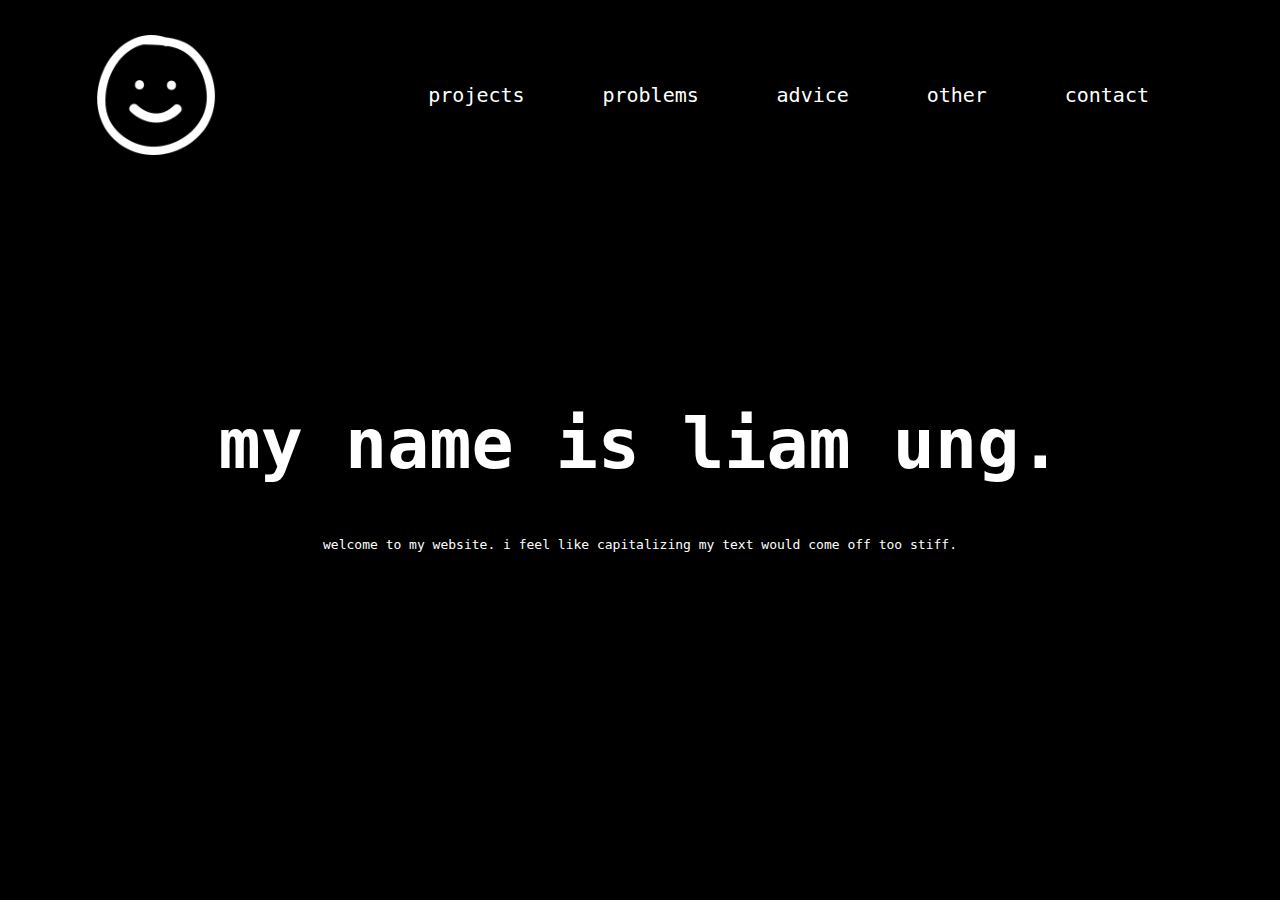
<file: index.html>
<!DOCTYPE html>
<html lang>

<head>
    <title>liamverse</title>
    <link rel="icon" type="image/x-icon" href="smiley_face.ico">
    <link rel="stylesheet" href="style.css">
</head>
<body>
    <div class="banner">
        <div class="navbar">
        <img src="image.png" class="logo" alt>
            <ul>
                <li><a href='projects.html'>projects</a></li>
                <li><a href='problems.html'>problems</a></li>
                <li><a href='advice.html'>advice</a></li>
                <li><a href='other.html'>other</a></li>
                <li><a href='contact.html'>contact</a></li>
            </ul>
        </div>

        <div class="content">
            <h1>my name is liam ung.</h1>
            <p>welcome to my website. i feel like capitalizing my text would come off too stiff.</p>
        </div>
    </div>
</body>
</html>
</file>
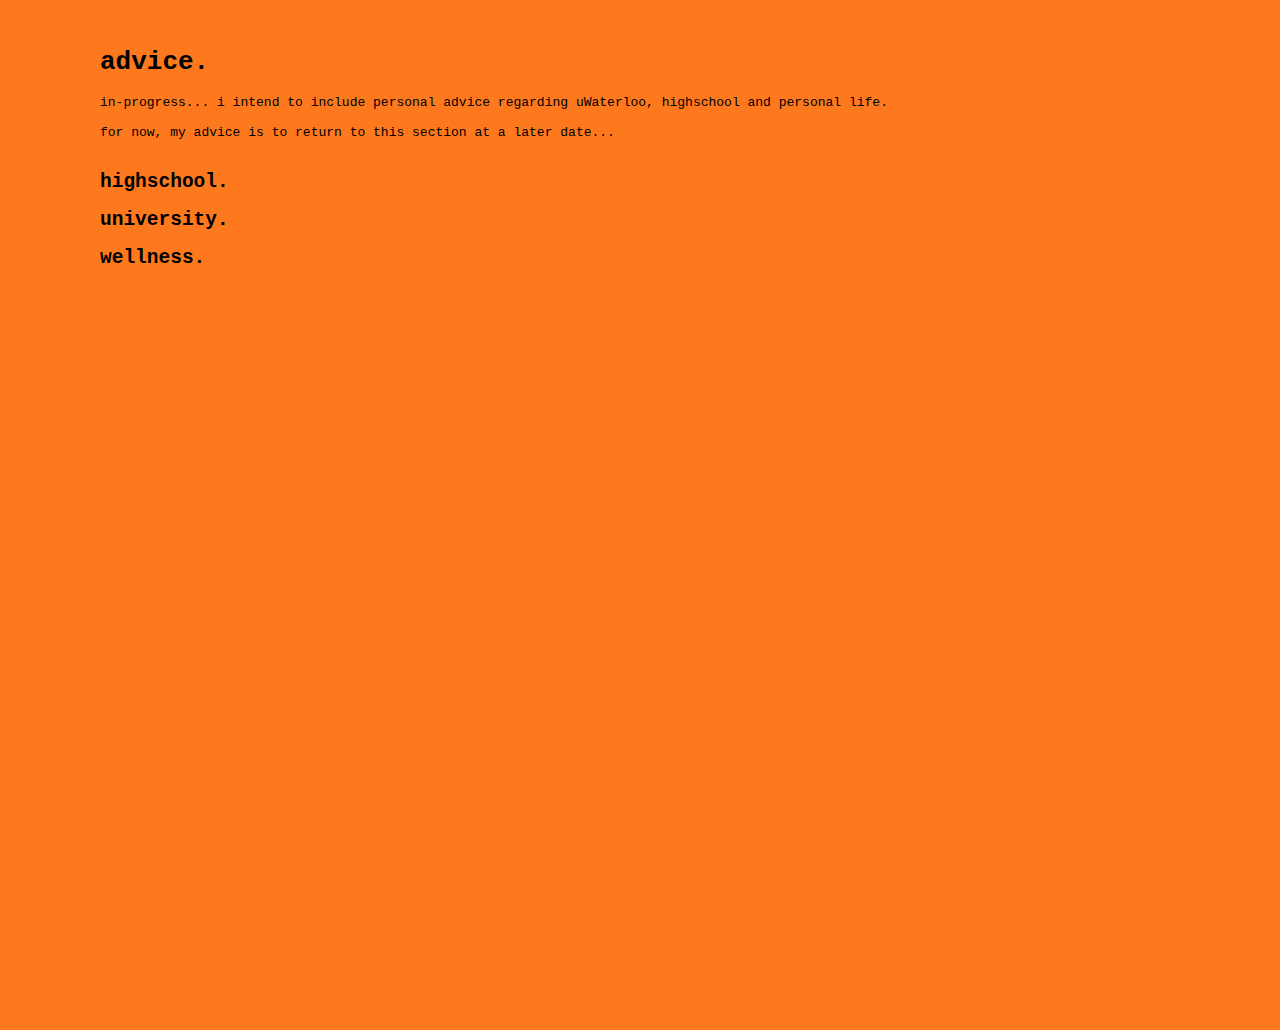
<file: advice.html>
<!DOCTYPE html>
<html lang>
    <head>
      <title>advice</title>
      <link rel="icon" type="image/x-icon" href="smiley_face.ico">
      <link rel="stylesheet" href="style.css">
    </head>
  <body class="project">
    <div class="aproj">
      <h1>advice.</h1>
      <p>in-progress... i intend to include personal advice regarding uWaterloo, highschool and personal life.<br></br>for now, my advice is to return to this section at a later date...<br></br></p>
      <h2>highschool.</h2>
      <h2>university.</h2>
      <h2>wellness.</h2>
    </div>
  </body>
</html>
</file>
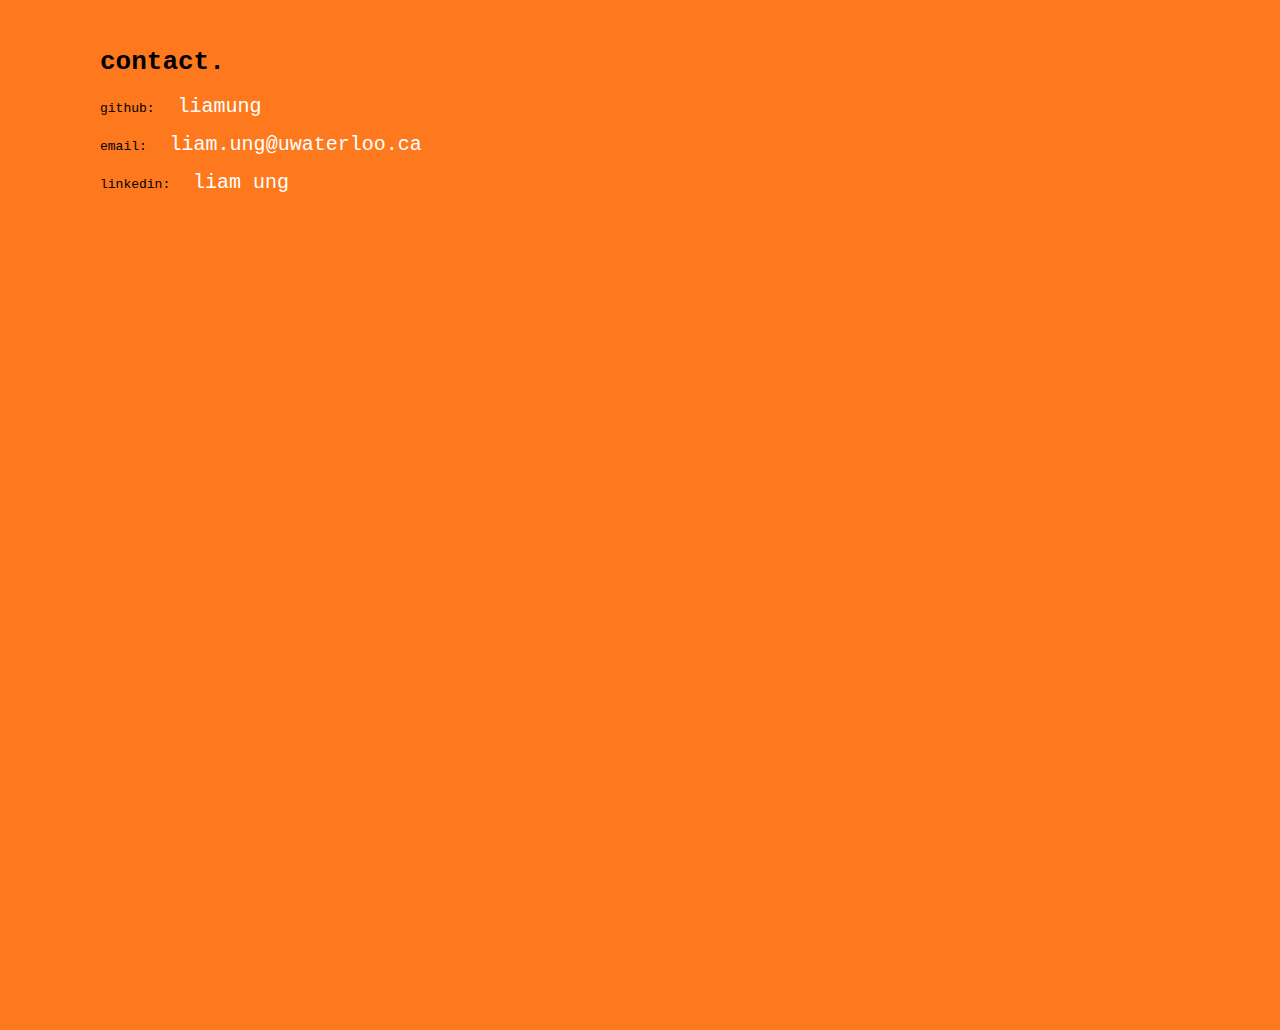
<file: contact.html>
<!DOCTYPE html>
<html lang>
    <head>
      <title>contact</title>
      <link rel="icon" type="image/x-icon" href="smiley_face.ico">
      <link rel="stylesheet" href="style.css">
    </head>
  <body class="project">
    <div class="aproj">
      <h1>contact.</h1>
      <p>github: <a target=”_blank” style="text-decoration:none; color: white" href="https://github.com/liamung">liamung</a><br></br>email: <a target=”_blank” style="text-decoration:none; color: white"href="mailto:liam.ung@uwaterloo.ca">liam.ung@uwaterloo.ca</a>
        <br></br>linkedin: <a target=”_blank” style="text-decoration:none; color: white" href="https://www.linkedin.com/in/liam-ung-5368b7273/">liam ung</a></p>
    </div>
  </body>
</html>
</file>
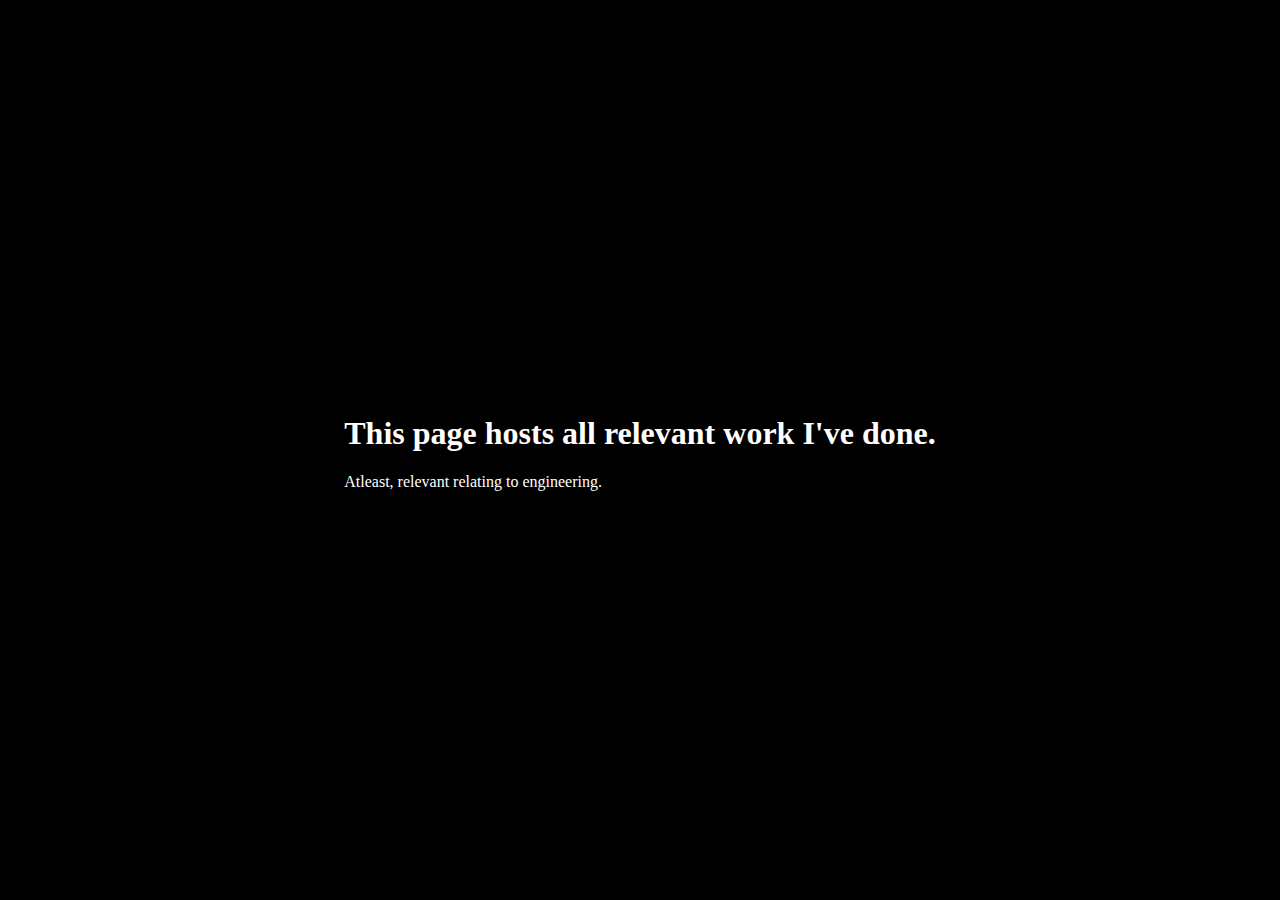
<file: homepage.html>
<!DOCTYPE html>
<html>
    <head>
        <style>
            body{
                display: flex;
                justify-content: center;
                align-items: center;
                height: 100vh;
                margin: 0;
                background-color: black;
                color: white;
            }
            .centered-text{
                text-align: center;
                font-size: 24px;
            }
        </style>
    </head>

    <div class ="center-container">
        <body>
            <h1>This page hosts all relevant work I've done.</h1>
            <p>Atleast, relevant relating to engineering.</p>
        </body>

    </div>
</html>
</file>
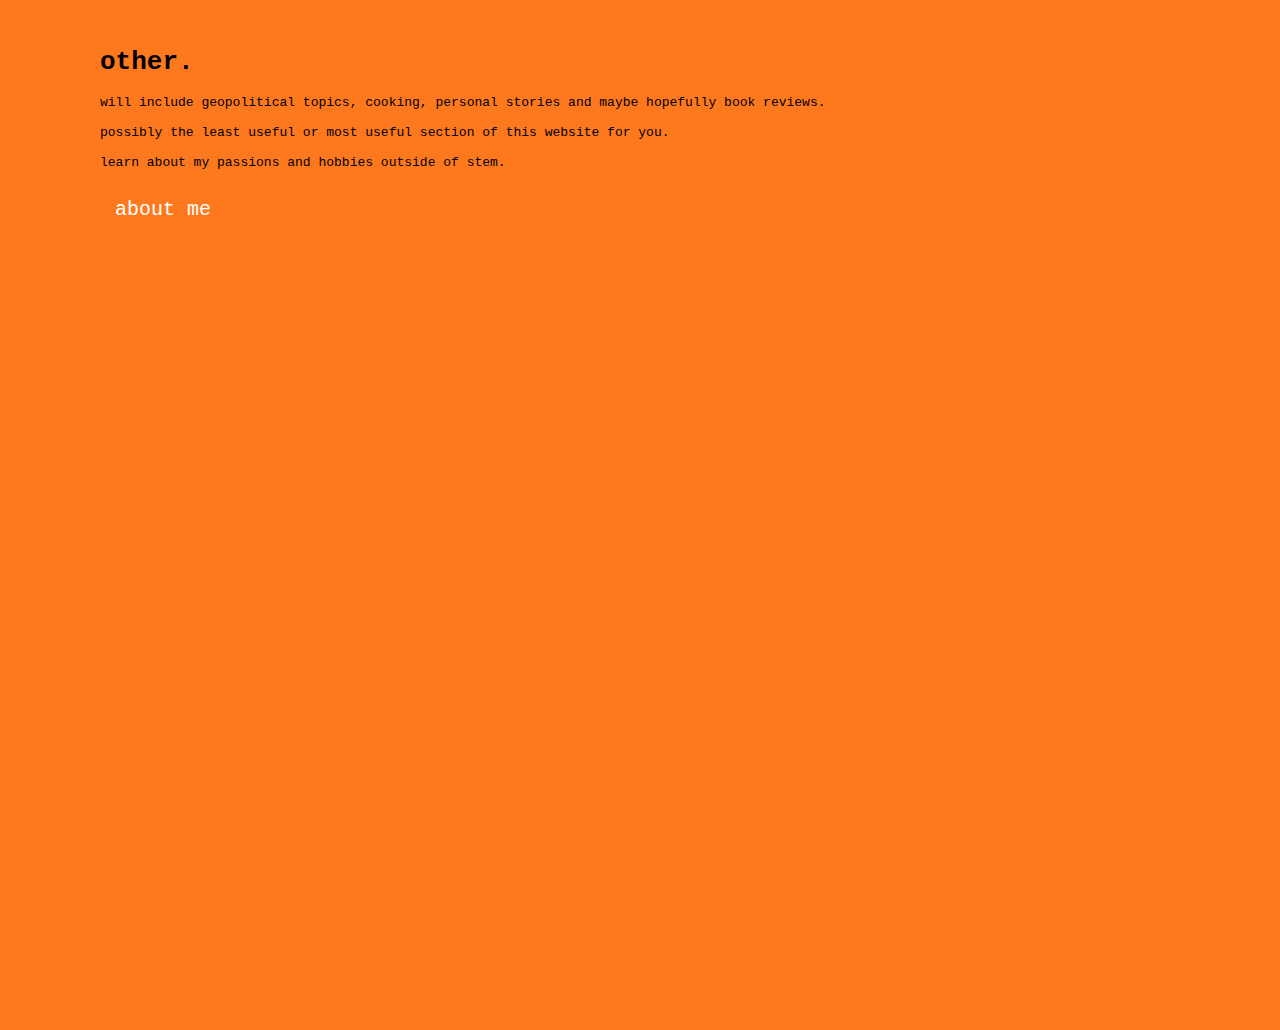
<file: other.html>
<!DOCTYPE html>
<html lang>
    <head>
      <title>other</title>
      <link rel="icon" type="image/x-icon" href="smiley_face.ico">
      <link rel="stylesheet" href="style.css">
    </head>
  <body class="project">
    <div class="aproj">
      <h1>other.</h1>
      <p>will include geopolitical topics, cooking, personal stories and maybe hopefully book reviews.<br>
    </br>possibly the least useful or most useful section of this website for you.<br>
    </br>learn about my passions and hobbies outside of stem.<br></br></p>
    <a style="color: white" href="#nav"><span>about me</span></a>
    <div class="sliding" id="nav">
	    <p>my name is liam ung<br>
        </br>i am attending the universiy of waterloo for computer engineering<br>
        </br>i attended harbord collegiate institute and givins shaw public school<br>
        </br>a main purpose of this website is to expose my brother to engineering<br>
        </br>although engineering is unlikely in his future, i believe this material will still be beneficial<br>
        </br>i've always loved creating things as a young child<br>
        </br>lego, popsicle sticks, piles of fallen pine needles, couch cushions, i've used them all<br>
        </br>i've grown to also love software and engineering<br>
        </br>the rush of dopamine i experience after successfully building anything is incomparable to anything else<br>
        </br>i've also grown to become very interested in ai/ml<br>
        </br>i like mushrooms and rice<br>
        </br>i used to be addicted to videogames, but now i don't have time and lost interest</p>
    </div>
    </div>
  </body>
</html>
</file>
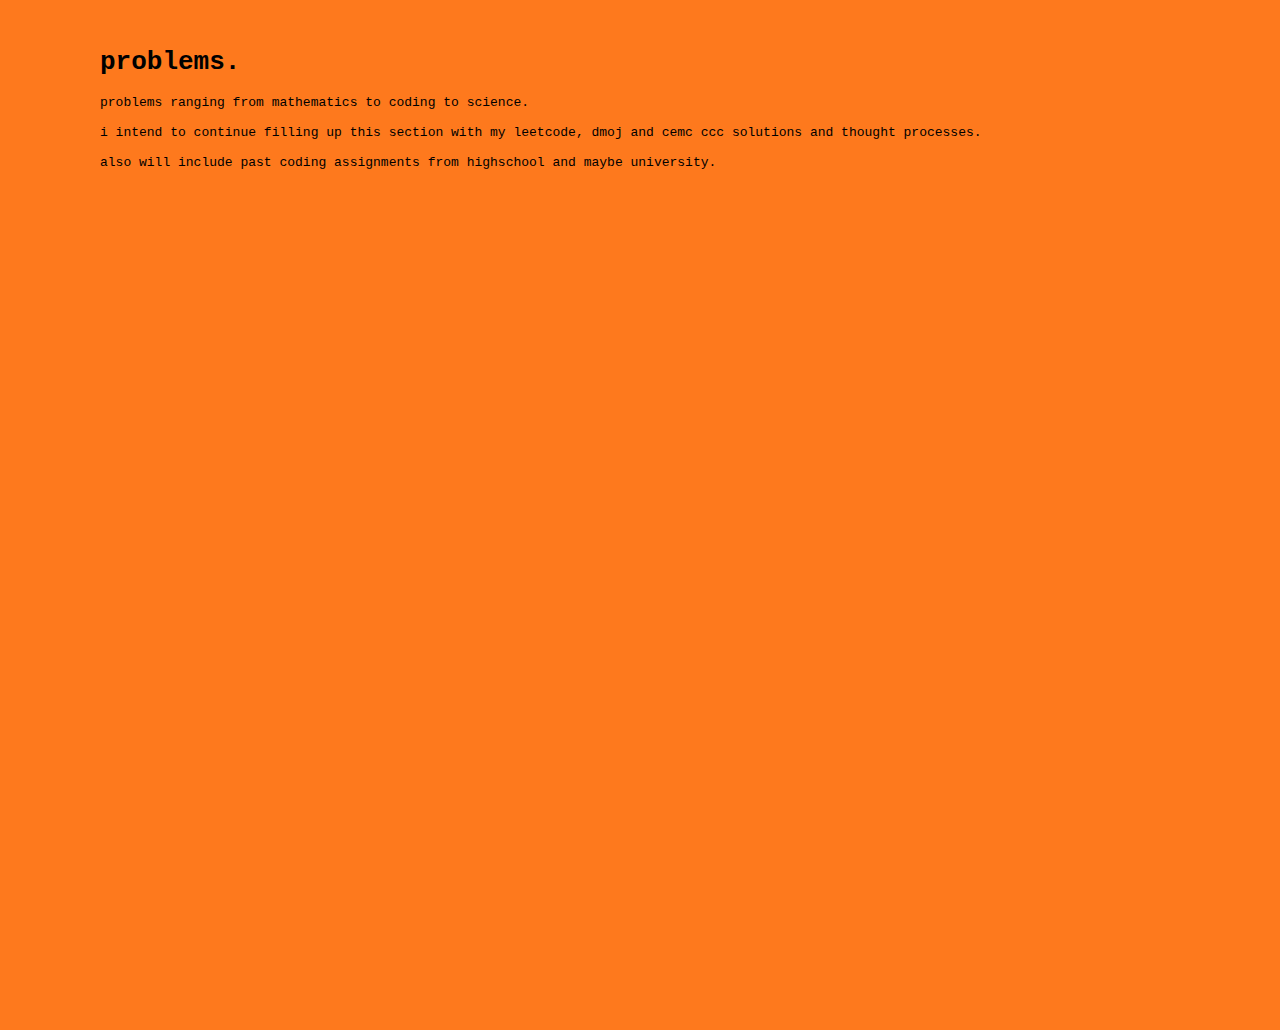
<file: problems.html>
<!DOCTYPE html>
<html lang>
    <head>
      <title>problems</title>
      <link rel="icon" type="image/x-icon" href="smiley_face.ico">
      <link rel="stylesheet" href="style.css">
    </head>
  <body class="project">
    <div class="aproj">
      <h1>problems.</h1>
      <p>problems ranging from mathematics to coding to science.<br>
    </br>i intend to continue filling up this section with my leetcode, dmoj and cemc ccc solutions and thought processes.<br>
    </br>also will include past coding assignments from highschool and maybe university.</p>
    </div>
  </body>
</html>
</file>
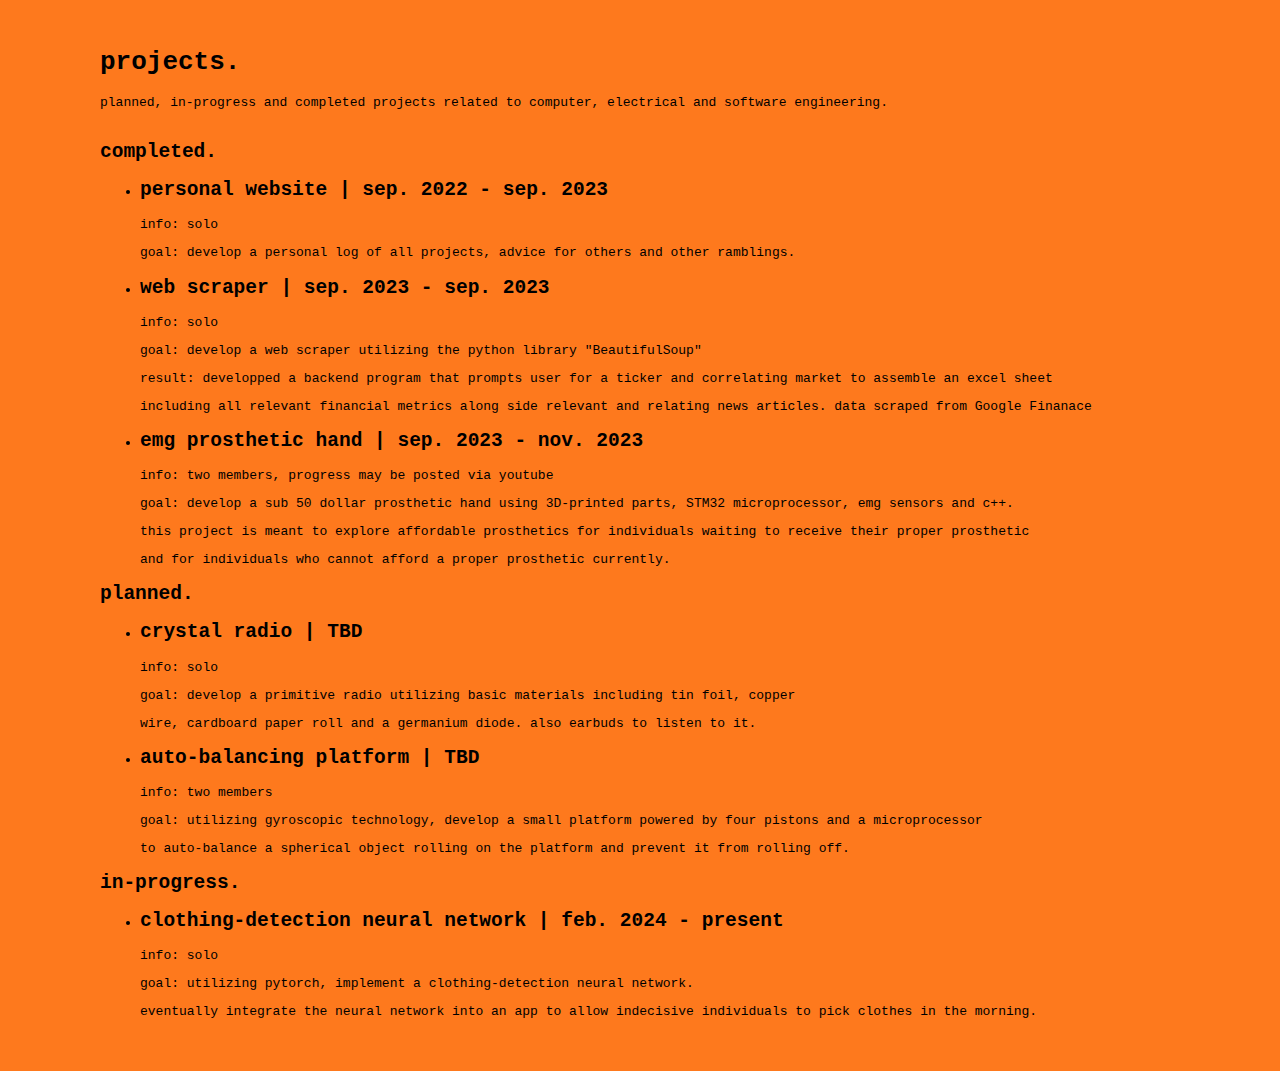
<file: projects.html>
<!DOCTYPE html>
<html lang>
    <head>
      <title>projects</title>
      <link rel="icon" type="image/x-icon" href="smiley_face.ico">
      <link rel="stylesheet" href="style.css">
    </head>
  <body class ="project">
    <div class = "aproj">
      <h1>projects.</h1>
      <p>planned, in-progress and completed projects related to computer, electrical and software engineering.<br></br></p> 
      <h2>completed.</h2>
      <ul>
        <li>  
          <h2>personal website | sep. 2022 - sep. 2023</h2>
          <p>info: solo</p>
          <p>goal: develop a personal log of all projects, advice for others and other ramblings.</p>
        </li>
        <li>
          <h2>web scraper | sep. 2023 - sep. 2023</h2>
          <p>info: solo</p>
          <p>goal: develop a web scraper utilizing the python library "BeautifulSoup"</p>
          <p>result: developped a backend program that prompts user for a ticker and correlating market to assemble an excel sheet</p>
          <p>including all relevant financial metrics along side relevant and relating news articles. data scraped from Google Finanace</p>
        </li>
        <li> 
          <h2>emg prosthetic hand | sep. 2023 - nov. 2023</h2>
          <p>info: two members, progress may be posted via youtube</p>
          <p>goal: develop a sub 50 dollar prosthetic hand using 3D-printed parts, STM32 microprocessor, emg sensors and c++.</p>
          <p>this project is meant to explore affordable prosthetics for individuals waiting to receive their proper prosthetic</p>
          <p>and for individuals who cannot afford a proper prosthetic currently.</p>
        </li>
      </ul>
      <h2>planned.</h2>
      <ul>
        <li>
            <h2>crystal radio | TBD</h2>
            <p>info: solo</p>
            <p>goal: develop a primitive radio utilizing basic materials including tin foil, copper</p>
            <p>wire, cardboard paper roll and a germanium diode. also earbuds to listen to it.</p>
        </li>
        <li>
          <h2>auto-balancing platform | TBD</h2>
          <p>info: two members</p>
          <p>goal: utilizing gyroscopic technology, develop a small platform powered by four pistons and a microprocessor</p>
          <p>to auto-balance a spherical object rolling on the platform and prevent it from rolling off.</p>
        </li>
      </ul>
      <h2>in-progress.</h2>
      <ul>
        <li>
          <h2>clothing-detection neural network | feb. 2024 - present</h2>
          <p>info: solo</p>
          <p>goal: utilizing pytorch, implement a clothing-detection neural network.</p>
          <p>eventually integrate the neural network into an app to allow indecisive individuals to pick clothes in the morning.</p>
        </li>
      </ul>
      <br></br>
    </div>
  </body>   
</html>
</file>
<file: style.css>
body {
    display: flex;
    justify-content: center;
    align-items: center;
    height: 100vh;
  margin: 0;
  padding: 0;
  font-family: monospace;
}

.project{ 
  background-color: #FE791D;
  padding-top: 30px;
  /* color: black;
  width: 100%;
  height: 100%;
  margin: 0 auto; */
  /* padding: 30px; */
  /* position: relative; */
}

.aproj{
  color: black;
  width: 100%;
  height: 100vh;
  margin: 0 auto;
  padding: 100px;
  position: relative;
}

.banner {
  width: 100%;
  height: 100vh;
    background-color: black;
    color: white;
}

.centered-text{
    display: flex;
    justify-content: center;
    align-items: center;
    text-align: center;
    height: 100vh;
    margin: 0;
    font-size: 24px;
}

.content{
width: 100%;
position: absolute;
top: 50%;
transform: translateY(-50%);
text-align: center;
color: white;
}

.content h1{
font-size: 70px;
margin-top: 80px;
}

.content p{
margin: 20px auto;
font-weight: 100;
line-height: 25px;
}

.navbar{
width: 85%;
margin: auto;
padding: 35px 0;
display: flex;
align-items: center;
justify-content: space-between;
}

.logo{
width: 120px;
cursor: pointer;
}

.navbar ul li{
list-style: none;
display: inline-block;
margin: 0 20px;
position: relative;
}

.navbar ul li a{
text-decoration: none;
color: white;
}

.navbar ul li::after{
content: '';
height: 3px;
width: 0;
background: #FE791D;
position: absolute;
left: 0;
bottom: -10px;
transition: 0.5s;
}

.navbar ul li:hover::after{
width: 100%;
}

a { 
	text-decoration: none;
	padding: 0 15px;
	font-size: 20px;
	font-weight: 300;
}  
.sliding {
  background: #fff;
  overflow: hidden;
  color: #000;   
  margin: 12px 0;
  transition: all .5s ease-in-out;
  height: 0;
}
.sliding p{
	padding:0 15px;	
}
.sliding:target {
  height: 375px;
}
</file>
